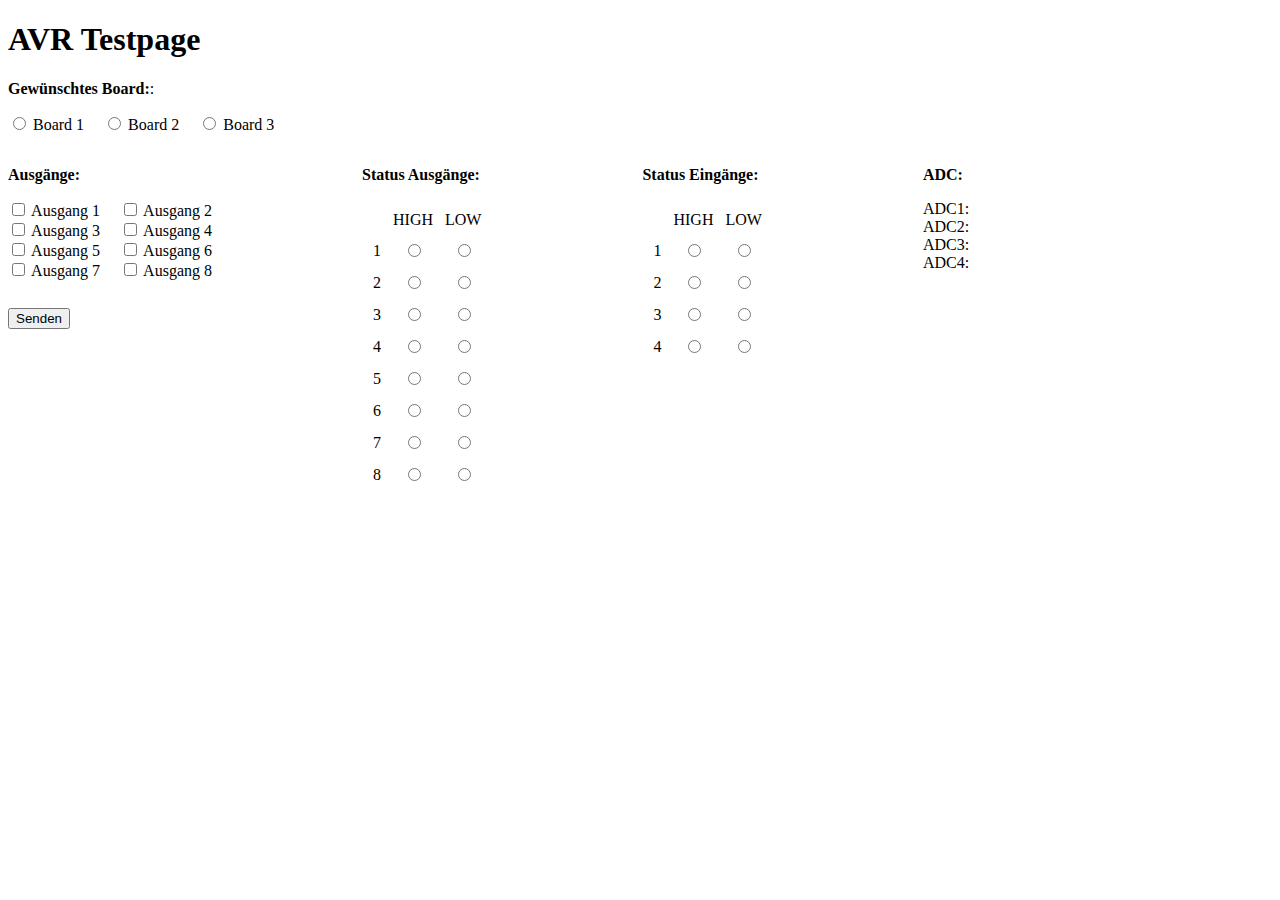
<file: Testpage/index.html>
<!DOCTYPE HTML>
<html>
	<head>
		<meta http-equiv="Content-Type" content="text/html; charset=utf-8" />
		<meta name="author" content="Timo Bayer">
		<title>Testpage Projekt SS15</title>
		<script src="jquery.min.js"></script>
		<script>
			var aktiv = window.setInterval("refresh()", 100);
			function getStat(board) {
				getOutStat(board);
				getInStat(board);
				getAnIn(board);
			}
			function changeBoard(board){
				if(board ==1){
					document.getElementById("board2").checked = false;
					document.getElementById("board3").checked = false;
				}
				if(board ==2){
					document.getElementById("board1").checked =  false;
					document.getElementById("board3").checked =  false;
				}
				if(board ==3){
					document.getElementById("board1").checked = false;
					document.getElementById("board2").checked =  false;
				}
				
				for(var i=1;i<=8;i++){
					document.getElementById("out"+i+"HIGH").checked = false;
					document.getElementById("out"+i+"LOW").checked = false;
				}
				for(var i=1;i<=4;i++){
					document.getElementById("in"+i+"HIGH").checked = false;
					document.getElementById("in"+i+"LOW").checked = false;
				}
				for(var i=1;i<=8;i++){
					document.getElementById("out"+i).checked = false;
				}
				for(var i=1;i<=4;i++){
					document.getElementById("ADCvalue"+i).innerHTML = "";
				}
				getStat(board);
			}

			function refresh() {
				var board;
				if (document.getElementById("board1").checked == true) {
					board = 1;
				} else if (document.getElementById("board2").checked == true) {
					board = 2;
				} else if (document.getElementById("board3").checked == true) {
					board = 3;
				} else {
					return false;
				}
				getStat(board);
			}

			function getOutStat(board) {
				$.ajax({
					type : "GET",
					dataType : "json",
					url : "/rest/getStatus?boardID=" + board,
					success : function(data) {
						var data1 = data.status;
						if (data1[0] == true) {
							document.getElementById("out1HIGH").checked = true;
							document.getElementById("out1LOW").checked = false;
						} else {
							document.getElementById("out1HIGH").checked = false;
							document.getElementById("out1LOW").checked = true;
						}
						if (data1[1] == true) {
							document.getElementById("out2HIGH").checked = true;
							document.getElementById("out2LOW").checked = false;
						} else {
							document.getElementById("out2HIGH").checked = false;
							document.getElementById("out2LOW").checked = true;
						}
						if (data1[2] == true) {
							document.getElementById("out3HIGH").checked = true;
							document.getElementById("out3LOW").checked = false;
						} else {
							document.getElementById("out3HIGH").checked = false;
							document.getElementById("out3LOW").checked = true;		
						}
						if (data1[3] == true) {
							document.getElementById("out4HIGH").checked = true;
							document.getElementById("out4LOW").checked = false;
						} else {
							document.getElementById("out4HIGH").checked = false;
							document.getElementById("out4LOW").checked = true;
						}
						if (data1[4] == true) {
							document.getElementById("out5HIGH").checked = true;
							document.getElementById("out5LOW").checked = false;
						} else {
							document.getElementById("out5HIGH").checked = false;
							document.getElementById("out5LOW").checked = true;
						}
						if (data1[5] == true) {
							document.getElementById("out6HIGH").checked = true;
							document.getElementById("out6LOW").checked = false;
						} else {
							document.getElementById("out6HIGH").checked = false;
							document.getElementById("out6LOW").checked = true;
						}
						if (data1[6] == true) {
							document.getElementById("out7HIGH").checked = true;
							document.getElementById("out7LOW").checked = false;
						} else {
							document.getElementById("out7HIGH").checked = false;
							document.getElementById("out7LOW").checked = true;
						}
						if (data1[7] == true) {
							document.getElementById("out8HIGH").checked = true;
							document.getElementById("out8LOW").checked = false;
						} else {
							document.getElementById("out8HIGH").checked = false;
							document.getElementById("out8LOW").checked = true;
						}
					},
				});
			}

			function getInStat(board) {
				$.ajax({
					type : "GET",
					dataType : "json",
					url : "/rest/getInPort?boardID=" + board,
					success : function(data) {
						var data1 = data.status;
						if (data1[0] == true) {
							document.getElementById("in1HIGH").checked = true;
							document.getElementById("in1LOW").checked = false;
						} else {
							document.getElementById("in1HIGH").checked = false;
							document.getElementById("in1LOW").checked = true;
						}
						if (data1[1] == true) {
							document.getElementById("in2HIGH").checked = true;
							document.getElementById("in2LOW").checked = false;
						} else {
							document.getElementById("in2HIGH").checked = false;
							document.getElementById("in2LOW").checked = true;
						}
						if (data1[2] == true) {
							document.getElementById("in3HIGH").checked = true;
							document.getElementById("in3LOW").checked = false;
						} else {
							document.getElementById("in3HIGH").checked = false;
							document.getElementById("in3LOW").checked = true;
						}
						if (data1[3] == true) {
							document.getElementById("in4HIGH").checked = true;
							document.getElementById("in4LOW").checked = false;
						} else {
							document.getElementById("in4HIGH").checked = false;
							document.getElementById("in4LOW").checked = true;
						}
					},
				});
			}

			function getAnIn(board) {
				$.ajax({
					type : "GET",
					dataType : "json",
					url : "/rest/getAnalogInPort?boardID=" + board,
					success : function(data) {
						var data1 = data.values;
						document.getElementById("ADCvalue1").innerHTML = data1[0];
						document.getElementById("ADCvalue2").innerHTML = data1[1];
						document.getElementById("ADCvalue3").innerHTML = data1[2];
						document.getElementById("ADCvalue4").innerHTML = data1[3];
					},
					error : function() {

					}
				});
			}

			function setPorts() {
				var board;
				if (document.getElementById("board1").checked == true) {
					board = 1;
				} else if (document.getElementById("board2").checked == true) {
					board = 2;
				} else if (document.getElementById("board3").checked == true) {
					board = 3;
				} else {
					alert("please select board");
					return;
				}
				var ports = "S";
				if (document.getElementById("out1").checked == true) {
					ports = ports + "1";
				} else {
					ports = ports + "0";
				}
				if (document.getElementById("out2").checked == true) {
					ports = ports + "1";
				} else {
					ports = ports + "0";
				}
				if (document.getElementById("out3").checked == true) {
					ports = ports + "1";
				} else {
					ports = ports + "0";
				}
				if (document.getElementById("out4").checked == true) {
					ports = ports + "1";
				} else {
					ports = ports + "0";
				}
				if (document.getElementById("out5").checked == true) {
					ports = ports + "1";
				} else {
					ports = ports + "0";
				}
				if (document.getElementById("out6").checked == true) {
					ports = ports + "1";
				} else {
					ports = ports + "0";
				}
				if (document.getElementById("out7").checked == true) {
					ports = ports + "1";
				} else {
					ports = ports + "0";
				}
				if (document.getElementById("out8").checked == true) {
					ports = ports + "1";
				} else {
					ports = ports + "0";
				}
				$.ajax({
					type : "GET",
					dataType : "json",
					url : "/rest/setPorts?boardID=" + board + "&values=" + ports,
					success : function(data) {
						var data1 = data.status;
						if (data1[0] == true) {
							document.getElementById("out1").checked = true;
						} else {
							document.getElementById("out1").checked = false;
						}
						if (data1[1] == true) {
							document.getElementById("out2").checked = true;
						} else {
							document.getElementById("out2").checked = false;
						}
						if (data1[2] == true) {
							document.getElementById("out3").checked = true;
						} else {
							document.getElementById("out3").checked = false;
						}
						if (data1[3] == true) {
							document.getElementById("out4").checked = true;
						} else {
							document.getElementById("out4").checked = false;
						}
						if (data1[4] == true) {
							document.getElementById("out5").checked = true;
						} else {
							document.getElementById("out5").checked = false;
						}
						if (data1[5] == true) {
							document.getElementById("out6").checked = true;
						} else {
							document.getElementById("out6").checked = false;
						}
						if (data1[6] == true) {
							document.getElementById("out7").checked = true;
						} else {
							document.getElementById("out7").checked = false;
						}
						if (data1[7] == true) {
							document.getElementById("out8").checked = true;
						} else {
							document.getElementById("out8").checked = false;
						}
					},
					error : function() {

					}
				});
			}

		</script>
	</head>
	<body>
		<h1>AVR Testpage</h1>
		<div style="display: none">
			<h1 style="color: red">Backend unavailable</h1>
		</div>
		<div>
			<p>
				<b>Gewünschtes Board:</b>:
			</p>
			<p>
				<input id="board1" type="radio" name="board1" value="board1" onclick="changeBoard(1)">
				Board 1
				<input id="board2" style="margin-left: 20px" type="radio" name="board2" value="board2" onclick="changeBoard(2)">
				Board 2
				<input id="board3" style="margin-left: 20px" type="radio" name="board3" value="board3" onclick="changeBoard(3)">
				Board 3
			</p>
		</div>
		<div style="float: left">
			<p>
				<b>Ausgänge:</b>
			</p>
			<p>
				<input id="out1" type="checkbox" name="out" value="out1">
				Ausgang 1
				<input style="margin-left: 20px" id="out2" type="checkbox" name="out" value="out2">
				Ausgang 2
				<br>
				<input type="checkbox" id="out3" name="out" value="out3">
				Ausgang 3

				<input style="margin-left: 20px" id="out4" type="checkbox" name="out" value="out4">
				Ausgang 4
				<br>
				<input type="checkbox" id="out5" name="out" value="out5">
				Ausgang 5

				<input style="margin-left: 20px" id="out6" type="checkbox" name="out" value="out6">
				Ausgang 6
				<br>
				<input type="checkbox" id="out7" name="out" value="out7">
				Ausgang 7

				<input style="margin-left: 20px" id="out8" type="checkbox" name="out" value="out8">
				Ausgang 8
				<br />
				<br />
				<button style="margin-top: 10px" onclick="setPorts()">
					Senden
				</button>
			</p>
		</div>
		<div style="float:left; margin-left: 150px">
			<p>
				<b>Status Ausgänge:</b>
			</p>
			<table border="0" cellspacing="10">
				<tr>
					<td></td>
					<td>HIGH</td>
					<td>LOW</td>
				</tr>
				<tr>
					<td>1</td>
					<td align="center">
					<input onclick="return false" id="out1HIGH" type="radio" name="out1HIGH" value="out1HIGH">
					</td>
					<td align="center">
					<input onclick="return false" id="out1LOW" type="radio" name="out1LOW" value="out1LOW">
					</td>
				</tr>
				<tr>
					<td>2</td>
					<td align="center">
					<input onclick="return false" id="out2HIGH" type="radio" name="out2HIGH" value="out2HIGH">
					</td>
					<td align="center">
					<input onclick="return false" id="out2LOW" type="radio" name="out2LOW" value="out2LOW">
					</td>
				</tr>
				<tr>
					<td>3</td>
					<td align="center">
					<input onclick="return false" id="out3HIGH" type="radio" name="out3HIGH" value="out3HIGH">
					</td>
					<td align="center">
					<input onclick="return false" id="out3LOW" type="radio" name="out3LOW" value="out3LOW">
					</td>
				</tr>
				<tr>
					<td>4</td>
					<td align="center">
					<input onclick="return false" id="out4HIGH" type="radio" name="out4HIGH" value="out4HIGH">
					</td>
					<td align="center">
					<input onclick="return false" id="out4LOW" type="radio" name="out4LOW" value="out4LOW">
					</td>
				</tr>
				<tr>
					<td>5</td>
					<td align="center">
					<input onclick="return false" id="out5HIGH" type="radio" name="out5HIGH" value="out5HIGH">
					</td>
					<td align="center">
					<input onclick="return false" id="out5LOW" type="radio" name="out5LOW" value="out5LOW">
					</td>
				</tr>
				<tr>
					<td>6</td>
					<td align="center">
					<input onclick="return false" id="out6HIGH" type="radio" name="out6HIGH" value="out6HIGH">
					</td>
					<td align="center">
					<input onclick="return false" id="out6LOW" type="radio" name="out6LOW" value="out6LOW">
					</td>
				</tr>
				<tr>
					<td>7</td>
					<td align="center">
					<input onclick="return false" id="out7HIGH" type="radio" name="out7HIGH" value="out7HIGH">
					</td>
					<td align="center">
					<input onclick="return false" id="out7LOW" type="radio" name="out7LOW" value="out7LOW">
					</td>
				</tr>
				<tr>
					<td>8</td>
					<td align="center">
					<input onclick="return false" id="out8HIGH" type="radio" name="out8HIGH" value="out8HIGH">
					</td>
					<td align="center">
					<input onclick="return false" id="out8LOW" type="radio" name="out8LOW" value="out8LOW">
					</td>
				</tr>
			</table>
		</div>
		<div style="float:left; margin-left: 150px">
			<p>
				<b>Status Eingänge:</b>
			</p>
			<table border="0" cellspacing="10">
				<tr>
					<td></td>
					<td>HIGH</td>
					<td>LOW</td>
				</tr>
				<tr>
					<td>1</td>
					<td align="center">
					<input onclick="return false" id="in1HIGH" type="radio" name="in1HIGH" value="in1HIGH">
					</td>
					<td align="center">
					<input onclick="return false" id="in1LOW" type="radio" name="in1LOW" value="in1LOW">
					</td>
				</tr>
				<tr>
					<td>2</td>
					<td align="center">
					<input onclick="return false" id="in2HIGH" type="radio" name="in2HIGH" value="in2HIGH">
					</td>
					<td align="center">
					<input onclick="return false" id="in2LOW" type="radio" name="in2LOW" value="in2LOW">
					</td>
				</tr>
				<tr>
					<td>3</td>
					<td align="center">
					<input onclick="return false" id="in3HIGH" type="radio" name="in3HIGH" value="in3HIGH">
					</td>
					<td align="center">
					<input onclick="return false" id="in3LOW" type="radio" name="in3LOW" value="in3LOW">
					</td>
				</tr>
				<tr>
					<td>4</td>
					<td align="center">
					<input onclick="return false" id="in4HIGH" type="radio" name="in4HIGH" value="in4HIGH">
					</td>
					<td align="center">
					<input onclick="return false" id="in4LOW" type="radio" name="in4LOW" value="in4LOW">
					</td>
				</tr>
			</table>
		</div>
		<div style="float:left; margin-left: 150px">
			<p>
				<b>ADC:</b>
			</p>
			<p>
				<label>ADC1:</label><label style="margin-left: 10px" id="ADCvalue1"></label>
				<br />
				<label>ADC2:</label><label style="margin-left: 10px" id="ADCvalue2"></label>
				<br />
				<label>ADC3:</label><label style="margin-left: 10px" id="ADCvalue3"></label>
				<br />
				<label>ADC4:</label><label style="margin-left: 10px" id="ADCvalue4"></label>
				<br />
			</p>
		</div>
	</body>
</html>
</file>
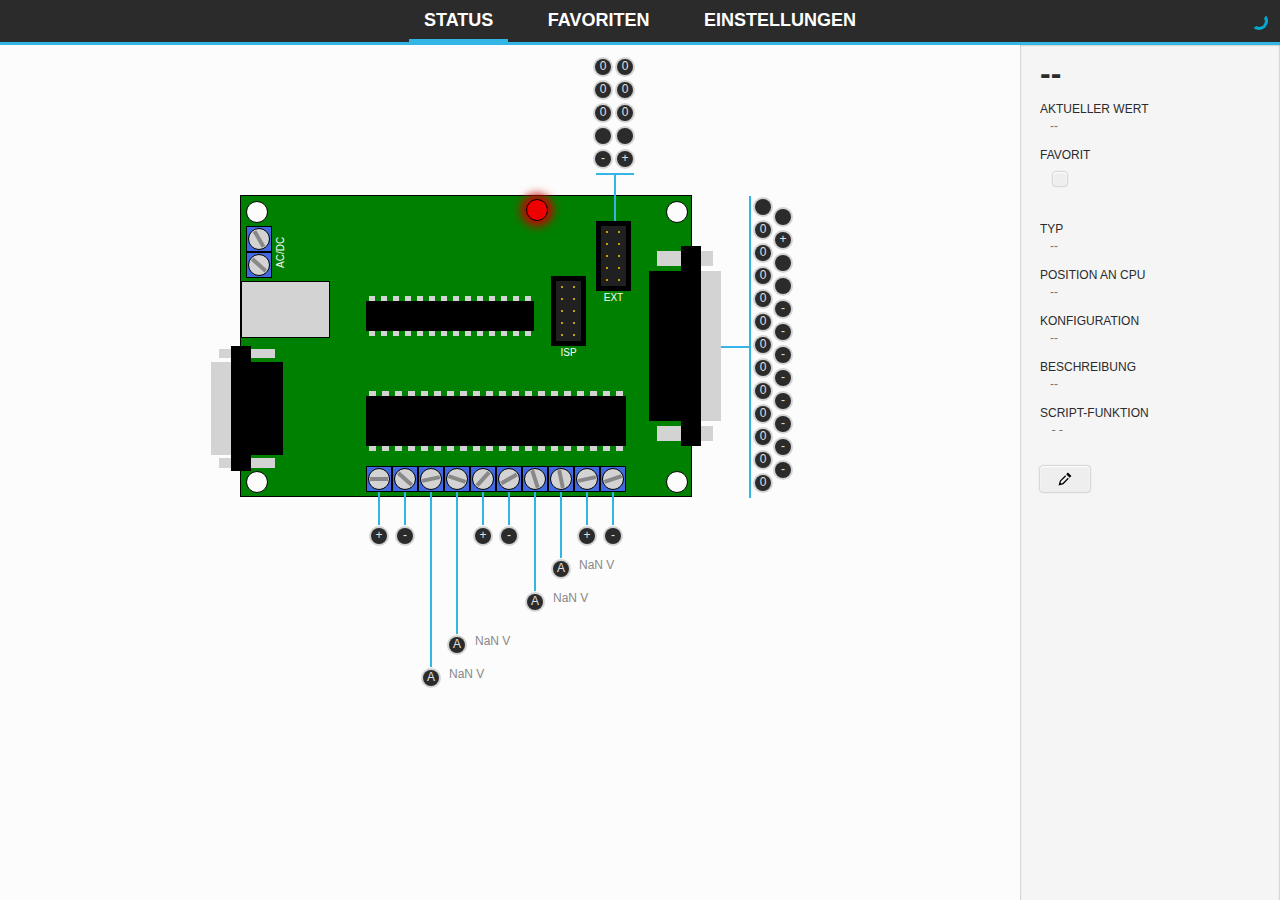
<file: Vorgängergruppe/Webseite/index.html>
<!DOCTYPE html>
<html>
<head>
<meta charset="UTF-8">
<title>AVR Webcontrol</title>
<link rel="stylesheet" href="styles.css" type="text/css">
<link rel="stylesheet" href="board.css" type="text/css">
<link rel="stylesheet" href="input.css" type="text/css">
<script src="favorite.js" type="text/javascript"> </script>
<script src="rest.js" type="text/javascript"> </script>
<script src="ui.js" type="text/javascript"> </script>
<script src="db.js" type="text/javascript"> </script>
</head>
<body onload="initRest();initFavorites();initUi();setMain('status');">
	
	<!--The main div. Only the header and one of the other children should be visible a time-->
	<div class="background" id="main">
		
		<!--The header including the navigation-->
		<div class="header_bgcolor" id="header">
		  	<a id="status_bt" class="buttonlink" href="javascript:setMain('status')">STATUS</a>
			<a id="favorite_bt" class="buttonlink" href="javascript:setMain('favorite')">FAVORITEN</a>
			<a id="settings_bt" class="buttonlink" href="javascript:setMain('settings')">EINSTELLUNGEN</a>
			<div class="loading_loop"> </div>
		</div>
		<!--End #header-->
		
		<!--The div containing the status tab-->
		<div class="mainDiv" id="status">

			<!--The board drawing-->
			<div id="board">
				<form action="index.html" method="post" id="form">
					<div class="green" id="mainboard">
						<!-- Platinenloch links oben mit Farbe: background-->
						<div class="circle lo background"> </div>
						<!-- Platinenloch links unten mit Farbe: background-->
						<div class="circle lu background"> </div>
						<!-- Platinenloch rechts oben mit Farbe: background-->
						<div class="circle ro background"> </div>
						<!-- Platinenloch rechts unten mit Farbe: background-->
						<div class="circle ru background"> </div>
						<!-- BoardElement: CPU Farbe: black-->
						<div class="boardE CPU black">
							<script>write(20, '<div class="feet"></div>');</script>
						</div>
						<div class="boardE CPU black"> </div>
						<!-- BoardElement: Netzwerkanschluss Farbe: silver-->
						<div class="boardE Net silver"> </div>
						<!-- BoardElement: Kontroller Farbe: black-->
						<div class="boardE Control black">
							<script>write(14, '<div class="feet short"></div>');</script>
						</div>
						<div class="boardE Control black"> </div>
						<!-- BoardElement: ISP Farbe: grew-->
						<div class="boardE ISP grew">
                            <div class="labeling">ISP</div>
				            <script>write(10, '<div class="pin gold"></div>');</script>
						</div>
						<!-- BoardElement: EXT Farbe: grew -->
						<div class="boardE EXT grew">
                            <div class="labeling">EXT</div>
							<script>write(10, '<div class="pin gold"></div>');</script>
							<div class="pinCheck_div ext">
								<div class="pinCheck_div">
									<script>
										writePinCheck(['D2', 'D4', 'D6']);
										writePinCheckNone(1);
										writePinCheckMinus(1);
									</script>
								</div>
								<div class="pinCheck_div a">
									<script>
										writePinCheck(['D3', 'D5', 'D7']);
										writePinCheckNone(1);
										writePinCheckPlus(1);
									</script>
								</div>
							</div>
							<div id="cb_ext_pins_bar"><div id="cb_ext_pins_bar_h"></div></div>
						</div>
						<!-- BoardElement: Serieller Anschluss 1 Farbe: black-->
						<div class="boardE se" id="boardSA1"> 
							<div class="boardE se mon up silver"> </div>
							<div class="boardE se mon do silver"> </div>
							<div class="boardE se bar black"> </div>
							<div class="boardE se back black"> </div>
							<div class="boardE se metal silver"> </div>
							<div class="pinCheck_div sa">
								<div class="pinCheck_div">
									<script>
										writePinCheckNone(1);
										writePinCheck(['C0', 'C1', 'C2', 'C3', 'C4', 'C5', 'C6', 'C7', 'A0', 'A1', 'A2', 'A3']);
									</script>			
								</div>
								<div class="pinCheck_div b">
									<script>
										writePinCheckNone(1);
										writePinCheckPlus(1);
										writePinCheckNone(2);
										writePinCheckMinus(8);
									</script>
								</div>
							</div>
							<div id="cb_se_pins_bar"><div id="cb_se_pins_bar_v"></div></div>
						</div>
						<div class="boardE se" id="boardSA2"> 
							<div class="boardE se mon up silver"> </div>
							<div class="boardE se mon do silver"> </div>
							<div class="boardE se bar black"> </div>
							<div class="boardE se back black"> </div>
							<div class="boardE se metal silver"> </div>
						</div>
						<div class="boardE Ana">
							<script>
								writePlusMinusBox(1);
								writeAnalogBox(['A7']);
								writeAnalogBox(['A6']);
								writePlusMinusBox(1);
								writeAnalogBox(['A5']);
								writeAnalogBox(['A4']);
								writePlusMinusBox(1);
							</script>
						</div>
						<div class="boardE AC">
                            <div class="labeling ac">AC/DC</div>
							<script>write(2, '<div class="a_box blue"><div class="circle screw silver"><div class="screw head"></div></div></div>');</script>
						</div>
						<div class="circle boardE LED red"> </div>
					</div>
				</form>
			</div>
			<!--End of the board drawing-->
			
			<!--The sidebar-->
			<div class="sidebar">
				<h1 id="detail_title">--</h1>
				<p>AKTUELLER WERT</p>
				<div id="detail_val"><p class="detail">--</p></div>
				<p>FAVORIT</p>
				<p class="checkbox">
					<input type="checkbox" id="detail_fav" onclick="toggleFavorite(sidebarId)" value="None" />
					<label for="detail_fav"> </label>
				</p>
				<p>&nbsp;</p>	
				<p>TYP</p>
				<p class="detail" id="detail_type">--</p>
				<p>POSITION AN CPU</p>
				<p class="detail" id="detail_pin">--</p>
				<p>KONFIGURATION</p>
				<p class="select detail" id="detail_conf">--</p>
				<p>BESCHREIBUNG</p>
				<p class="select detail" id="detail_desc">--</p>
				<p>SCRIPT-FUNKTION</p>
				<p class="select detail code" id="detail_func">--</p>	
				<p>&nbsp;</p>	
				<input type="image" src="ic_edit.svg" height="16px" alt="Anpassen" title="Pin anpassen" onclick="startConfigurePin(sidebarId)"/>
			</div>
			<!--End of the sidebar-->

			<!--clear floating-->
			<div style="clear:both"> </div>

		</div>
		<!--End #status-->
		
		<!--The div containing the favorite tab-->
		<div class="mainDiv" id="favorite">
			<table cellspacing="0">
				<thead>
					<th>Pin</th>
					<th>Beschreibung</th>
					<th>Position an CPU</th>
					<th>Konfiguration</th>
					<th>Typ</th>
					<th>Wert</th>
					<th>Wert (angepasst)</th>
					<th> </th>
				</thead>
				<tbody id="favoritesTbody">
				</tbody>
			</table>

		</div>
		<!--End #favorite-->
		
		<!--The div containing the settings tab-->
		<div class="mainDiv" id="settings">
			<table cellspacing="0">
				<tbody >
					<tr>
						<td class="title">Polling Frequenz</td>
						<td>
							<p id="setting_freq">--</p>
							<input type="button" value="Ändern" onclick="startConfigureFreq();"/>
						</td>
					</tr>
                    <tr>
						<td class="title">Reload Funktion</td>
						<td>
                            <p>Eine Skriptfunktion die nach jedem neuladen der Messwerte aufgerufen wird.</p>
							<input type="button" value="Sktiprfunktion anpassen" onclick="startConfigureReloadFunc();"/>
						</td>
					</tr>
					<tr>
						<td class="title">Server-Version</td>
						<td>
							<p id="setting_version">--</p>
						</td>
					</tr>
                    <tr>
						<td class="title">Einstellungen Exportieren / Importieren</td>
						<td>
							<input type="button" value="Exportieren" onclick="showExportOverlay();"/>
                            <input type="button" value="Importieren" onclick="showImportOverlay();"/>
						</td>
					</tr>
                    <tr>
						<td class="title">Über</td>
						<td>
							<input type="button" value="Credits zeigen" onclick="showOverlay('showCredits')"/>
						</td>
					</tr>
				</tbody>
			</table>
		</div>
		<!--End #settings-->
	</div>
	<!--End #main-->
	
	<!--Overlay to change Polling frequency-->
	<div class="overlay" id="configureFreq">
		<div class="overlayMain">
			<h1>Polling Frequenz &auml;ndern</h1>
			<input type="text" id="changeFreqInput" maxlength="5" />
			<p class="inline">ms</p>
			<div class="bottom">
				<input class="cancel" type="button" value="Abbrechen" onclick="hideOverlay();"/>
				<input class="ok" type="button" value="OK" onclick="endConfigureFreq();"/>
			</div>
		</div>
	</div>
	<!--End #changeFreq-->
	
	<!--Overlay to display Credits-->
	<div class="overlay" id="showCredits">
		<div class="overlayMain">
			<h1>Credits</h1>
			<p>&copy;2014 Ann-Sophie Dietrich, Marcel Schlipf, Jan-Hendrik Preuß & Christian Würthner</p>
			<p>&nbsp;</p>
			<p>Ein Projekt im Rahmen einer Semesterarbeit im Studiengang &bdquo;Allgemeine 
				Informatik&ldquo; der <a href="http://hs-furtwangen.de/">Hochschule Furtwangen Univesity</a>.</p>
			<p>&nbsp;</p>
			<p>Diese Software ist unter der 
				<a href="https://www.gnu.org/copyleft/gpl.html">GNU Public License Version 3</a> lizensiert.</p>
			<p>&nbsp;</p>
			<p>Weitere Informationen und Sources sind auf <a href="https://github.com/doofmars/Embedded-Webserver">GitHub</a> zu finden.</p>
			<div class="bottom">
				<input class="ok" type="button" value="Schließen" onclick="hideOverlay();"/>
			</div>
		</div>
	</div>
	<!--End #showCredits-->
	
	<!--Overlay to configure Pins-->
	<div class="overlay" id="configurePin">
		<div class="overlayMain">
			<h1 id="conf_title">Pin anpassen</h1>
			<table cellspacing="0">
				<tr>
					<td>Typ</td>
					<td id="conf_type"></td>
				</tr>
				<tr>
					<td>Position an CPU</td>
					<td id="conf_pin"></td>
				</tr>
				<tr>
					<td>Favorit</td>
					<td>
						<div class="checkbox">
							<input type="checkbox" id="conf_fav" value="None" />
							<label for="conf_fav"> </label>
						</div>
					</td>
				</tr>
				<tr>
					<td>Konfiguration</td>
					<td>
						<div class="select">
							<select id="conf_conf"> </select>
							<label for="conf_conf"> </label>
						</div>
					</td>
				</tr>
				<tr>
					<td>Beschreibung</td>
					<td>
						<input type="text" id="conf_desc"style="wdth:100%"/>
					</td>
				</tr>
				<tr>
					<td>Funktion</td>
					<td>
						<p class="code">function(x) {</p>
						<textarea class="edit_code" spellcheck="false" id="conf_func">return x;</textarea>
						<p class="code">}</p>
					</td>
				</tr>
			</table>
		    <p id="conf_func_error" class="error">Die Funktion enthält einen Syntaxfehler</p>

			<div class="bottom">
				<input class="cancel" type="button" value="Abbrechen" onclick="hideOverlay();"/>
                <input class="cancel2" type="button" value="Zurücksetzen" onclick="endConfigurePin(true);"/>		
                <input class="ok" type="button" value="Übernehmen" onclick="endConfigurePin();"/>
			</div>
		</div>
	</div>
	<!--End #configurePin-->
	
    <!--Overlay to edit the reload function -->
	<div class="overlay" id="configureReloadFunc">
		<div class="overlayMain">
			<h1>Reload Funktion anpassen</h1>
            <p class="code">function(x) {</p>
            <textarea class="edit_code" spellcheck="false" id="conf_reload_func"></textarea>
            <p class="code">}</p>
            <p id="conf_reload_func_error" class="error">Die Funktion enthält einen Syntaxfehler</p>

			<div class="bottom">
				    <input class="cancel" type="button" value="Abbrechen" onclick="hideOverlay();"/>
                    <input class="ok" type="button" value="Übernehmen" onclick="endConfigureReloadFunc();"/>
			</div>
		</div>
	</div>
	<!--End #configureReloadFunc-->
    
	<!--Overlay to an error message-->
	<div class="overlay" id="showError">
		<div class="overlayMain">
			<h1>Fehler</h1>
			<p id="errorText"> </p>
			<div class="bottom">
				<input class="cancel" type="button" value="Seite neuladen" onclick="window.location.reload()"/>
				<input class="ok" type="button" value="Schließen" onclick="hideOverlay();"/>
			</div>
		</div>
	</div>
	<!--End #showError-->
	
    <!--Overlay to export settings -->
	<div class="overlay" id="exportSettings">
		<div class="overlayMain">
			<h1>Einstellungen Exportieren</h1>
            <p>Kopieren Sie den folgenden Text und speichern Sie ihn ab:</p>
            <textarea class="edit_code" readonly spellcheck="false" id="exportSettingsText"></textarea>
            <div class="bottom">
                <input class="ok" type="button" value="OK" onclick="hideOverlay();"/>
			</div>
		</div>
	</div>
	<!--End #exportSettings-->
    
    <!--Overlay to import settings -->
	<div class="overlay" id="importSettings">
		<div class="overlayMain">
			<h1>Einstellungen Importieren</h1>
            <p>Fügen Sie hier den zuvor exportierten Text ein:</p>
            <textarea class="edit_code" spellcheck="false" id="importSettingsText"></textarea>
            <div class="bottom">
                <input class="ok" type="button" value="Importieren" onclick="importSettings();"/>
            	<input class="cancel" type="button" value="Abbrechen" onclick="hideOverlay();"/>
			</div>
		</div>
	</div>
	<!--End #importSettings-->
    
</body>
</html>
</file>
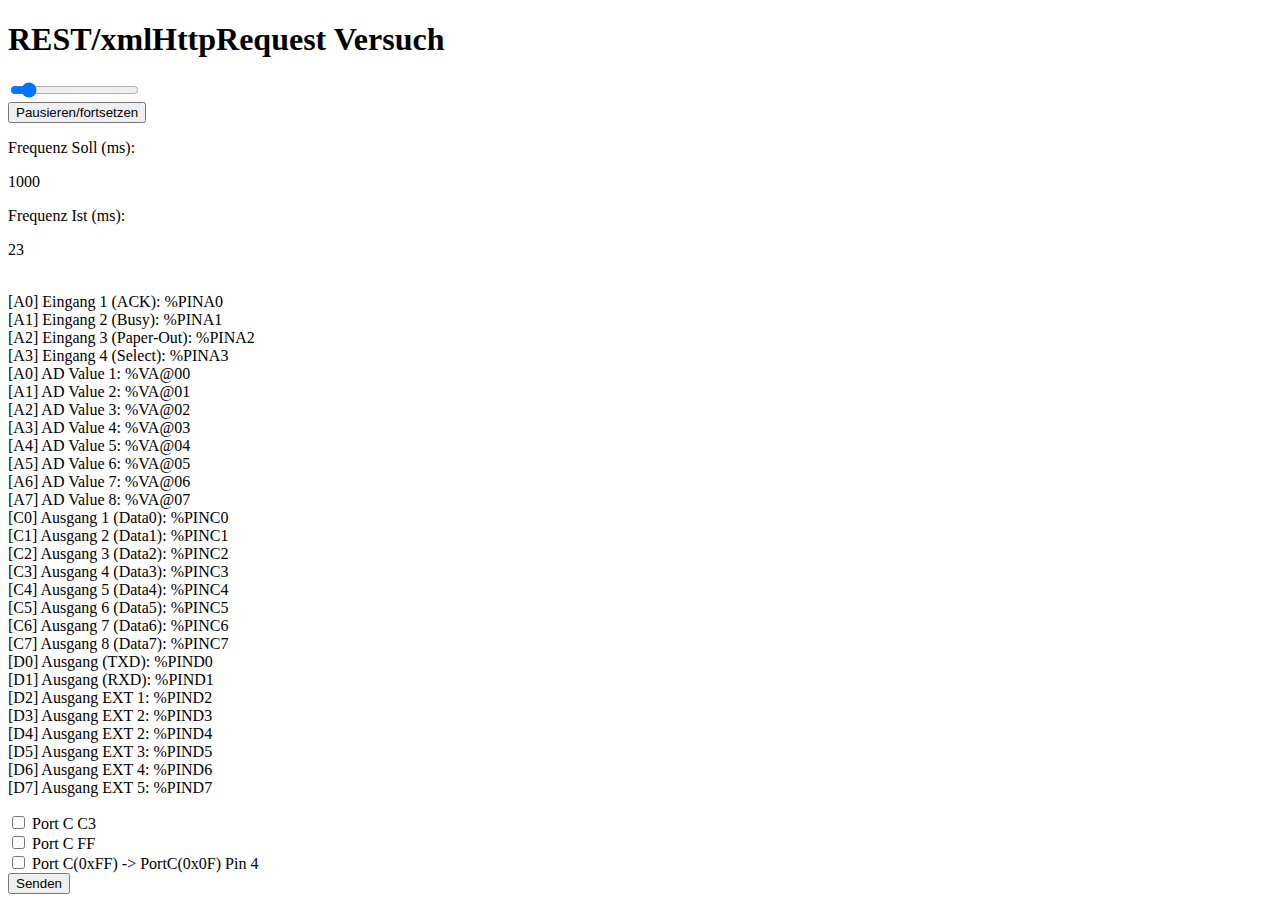
<file: Vorgängergruppe/Webseite_minimal/index.html>
<!DOCTYPE html>
<html>
<head>
<meta charset="UTF-8">
<title>AVR Webcontrol</title>
<script src="rest.js" type="text/javascript"></script>
<script src="ui.js" type="text/javascript"></script>
</head>
<body onload="initRest();">
	
	<!--The main div. Only the header and one of the other children should be visible a time-->
	<div class="background" id="main">
				
		<!--The div containing the rest interface tests tab-->
		<div class="mainDiv" id="test">
			<h1>REST/xmlHttpRequest Versuch</h1>
			<input value="1000" id='freq_in' type="range"  min="0" max="10000" onchange="pollingFreq=getEl('freq_soll').innerHTML=getEl('freq_in').value"/><br>
			<input type="button" value="Pausieren/fortsetzen" onclick="togglePause()"/>
			<p>Frequenz Soll (ms):</p>
			<p id="freq_soll">1000</p>
			<p>Frequenz Ist (ms):</p>
			<p id="freq_ist"> </p>
			<p id='rest'> </p>
			
			<div>
			<div>
			<form method="post" action="index.html">
				<input name="SET" type="checkbox" value="PORTCC3">
				Port C C3<br>
				<input name="SET" type="checkbox" value="PORTCFF">
				Port C FF<br>
				<input name="SET" type="checkbox" value="OUTC0F">
				Port C(0xFF) -> PortC(0x0F) Pin 4<br>
				<input name="SUB" value="Senden" type="submit">
				</form>
			</div>
		</div>
		<!--End #test-->
	</div>
	<!--End #main-->
	
</body>
</html>
</file>
<file: Vorgängergruppe/Webseite/styles.css>
@CHARSET "UTF-8";
/* 
 * Allgemeine CSS-Eigenschaften
 */

*{
    padding:0;
    margin:0;
    font-family:Arial,sans-serif;
    -webkit-user-select: none;
    -moz-user-select: none;
    user-select: none;
    cursor:default;
    color:#2B2B2B;
}

a, input{
    cursor:pointer;
}

body::-webkit-scrollbar{ 
    display: none; 
}

/*Farben*/
.background{
    background:#fcfcfc;
}

.black{
    background:#000000;
}

.grew {
    background:#202020;
}

.green{
    background:#008000;
}

.silver{
    background:#D3D3D3;
}

.blue{
    background:#4169E1;
}

.red{
    background:#e00;
}

.gold{
    background:#FFCC00;
}

.header_bgcolor {
    background:#2B2B2B;
}

/*Header*/
#header{
    border-bottom:solid 3px #33b5e5;
    height:42px;/*Changing this will also require to update the .buttonlink height and. sidebar top*/
    text-align:center;
}

.buttonlink{
    display: inline-block;
    border-bottom:solid 3px;
    bottom:0;
    margin: 0 10px 0 10px;
    color:#FFFFFF;
    font-weight: bold;
    font-size:18px;
    text-decoration: none;
    outline:none;
    padding: 10px 15px 0 15px;
    height: 29px;/*header height - padding-top - header-border-bottom -> 42-10-3=29 */
}

/*Main-DIV*/
#main{
    position:fixed;
    width:100%;
    height:100%;
    min-width: 900px;
}

.mainDiv{
    display:none;
    height:calc(100% - 47px);
    width:100%;
    position: relative;
    overflow: auto;
}

/*Status-Page*/
#status::-webkit-scrollbar { 
        display: none; 
}

#status {
    padding-right:200px;
    width:calc(100% - 200px);
}

/*Sidebar*/
.sidebar{
    overflow:scroll;
    text-align:left;
    padding: 0 40px 40px 20px;
    width:200px;
    background:#f5f5f5;
    box-shadow: inset 0 0 2px #888;
    position:fixed;
    top:45px;/*Depending on .header height (.buttonlink height + .buttonlink border-bottom*/
    right:0;
    bottom:-20px;
    height: auto;
    word-wrap: break-word;
}

/*Settings-Page*/
#settings tr .title {
    text-align:right;
    color:#2B2B2B;
    font-weight:bold;
    width:50%;
}

#settings tr p {
    margin:0;
    padding:0;
}

#settings tr .button {
    margin-top:3px;
}

/*Favorite-Page*/
#favorite tr:hover{
    background:rgba(51,182,229,0.15);
}

.centered {
    margin-left:auto;
    margin-right:auto;
}

h1 {
    color:#2B2B2B;
    margin: 10px 0 10px 0;
    text-shadow: 0 1px 0px #fff;
}

input {
    font-size: 12px;
}
p{
    margin-top:10px;
    font-size:12px;
}

p.detail{
    color:#777;
    margin-left:10px;
    margin-top:3px;
    margin-bottom:15px;
}

table{
    color:#666;
    font-size:12px;
    text-shadow: 0 1px 0px #fff;
    width:100%;
}

table th {
    padding:21px 25px 22px 25px;
    border-bottom:1px solid #d0d0d0;
    background: #eee;
    box-shadow: 4px 0 3px #888;
}

table tr td {
    padding:18px;
    border-bottom:1px solid #e0e0e0;
    border-left: 1px solid #e0e0e0;
}

table tr td input[type="button"],table tr td input[type="image"]{
    margin-right:10px;
}

table tr td input[type="button"]:last-child,table tr td input[type="image"]:last-child{
    margin-right:0;
}

table tr:nth-child(2n){
    background: rgba(150,150,150,0.05)
}

table td:first-child {
    border-left:0;
}

table input:nth-child(n+2){
    margin-top:5px;
}

.row_title {
    color:#2b2b2b;
    font-weight:bold;
    text-align:center;
}

.row_trailer {
    width:1%;
    white-space: pre;
}

.overlay{
    text-shadow: 0 1px 0px #fff;
    position:absolute;
    display:none;
    top:0;
    left:0;
    width:100%;
    height:100%;
    background:rgba(0,0,0,0.7);
    z-index: 1000000000;
}

.overlayMain{
    margin: auto;
    position:relative;
    top: 50px;
    left: 0;
    bottom: 10px;
    right: 0;
    background:#e0e0e0;
    border-radius: 3px;
    width:500px;
    overflow:auto;
    padding:20px;
    box-shadow:0 0 10px #000;
    overflow-y:srcoll;
    text-align: center;
    padding-bottom:63px;
}

.overlayMain h1 {
    text-align:center;
}

.overlay .bottom{
    border-top:1px solid #888;
    position:absolute;
    bottom:0;
    left:0;
    right:0;
    padding:10px;
}

.overlay h1:first-child{
    margin-top:0;
}

configurePin {
    text-align:left;
}

.bottom .ok {
    float:right;
    clear:none;
}

.bottom .cancel {
    float:left;
    clear:none;
}

.bottom .cancel2 {
    float:left;
    margin-left:10px;
}

.overlay .overlayContent {
    display:none;
}

.inline{
    display:inline-block;
}

#changeFreqInput, #changeIpInput {
    text-align:right;
}

#showError .overlayMain {
    background: #a90329;
    background: -moz-linear-gradient(top, #a90329 0%, #8f0222 44%, #6d0019 100%);
    background: -webkit-gradient(linear, left top, left bottom, color-stop(0%,#a90329), color-stop(44%,#8f0222), color-stop(100%,#6d0019));
    text-shadow: 0 1px 0px #a00;
}

#showError p {
    color:#e0e0e0;
}

#showError h1 {
    text-shadow: 0 1px 0px #a00;
    color:#eee;	
}

#configurePin .overlayMain {
    padding-left: 0;
    padding-right: 0;
    text-align: left;
    padding-bottom: 45px;
}

#configurePin table tr td {
    border-left: 0;
    padding-left:30px;
    padding-right:30px;
}

.analogValue{
    color:#888;
}

.code {
    text-align: left;
    margin-top:0;
    font-family:Monaco, "Lucida Console", monospace;	
}

.edit_code {
    font-family:Monaco, "Lucida Console", monospace;	
    text-align: left;
    max-width: calc(100% - 15px);
    height:100px;
    margin:0;
    padding-left: 15px;
}

.error {
    color:#a90329;
    padding:10px;
    text-align:center;
    margin:0;
}

#configureReloadFunc .overlayMain{
    padding-left:30px;
    padding-right:30px;
}


/*
 * CSS-Animation
 * 
 * Loading Loop
 */

.loading_loop {
    background-color: rgba(0,0,0,0);
    border: 3px solid rgba(0,183,229,0.9);
    border-top: 5px solid rgba(0,0,0,0);
    border-left: 5px solid rgba(0,0,0,0);
    border-radius: 100px;
    width: 10px;
    height: 10px;
    animation: spin .9s infinite linear;
    -moz-animation: spin .9s infinite linear;
    -webkit-animation: spin .9s infinite linear;
    float:right;
    top:12px;
    right: 12px;
    display:block;
    position:absolute;
}

@-moz-keyframes spin {
    0% {-moz-transform: rotate(0deg);}
    100% {-moz-transform: rotate(360deg);
    };
}
@-webkit-keyframes spin {
    0% {-webkit-transform: rotate(0deg);}
    100% {-webkit-transform: rotate(360deg);
    };
}
@keyframes spin {
    0% {transform: rotate(0deg);}
    100% {transform: rotate(360deg);
    };
}
</file>
<file: Vorgängergruppe/Webseite/board.css>
/* 
CSS code for the board
*/
#board{
	margin:auto;
	width:600px;
}
#mainboard{
	position:relative;
	top:150px;
	width:450px; 
	height:300px;  
	border: 1px solid #000000;
}

/*
 * BoardElemente
 */

/*Serieller Anschluss rechts*/
#boardSA1{
	top:50px;
	left:440px; 
	height:200px; 
}
/*Serieller Anschluss rechts*/
#boardSA2{
	top:150px;
	left:-70px;
	height:125px;
	transform:rotate(180deg);
	-webkit-transform:rotate(180deg);
}
/*Klasse für jedes BoardElement. Attribute werden weitervererbt*/
.boardE{
	position:absolute;
}
/*Stromanschluss*/
.boardE.AC{
	top:30px;
	left:5px;
	width:25px;
}
/*CPU*/
.boardE.CPU{
	top:200px;
	left:125px;
	width:260px; 
	height:50px;
}
/*Controller oberhalb der CPU*/
.boardE.Control{
	top:105px;
	left:125px;
	width:168px; 
	height:30px;
}
/*Netzwerkcontroller*/
.boardE.Net{
	top:85px;
	left:0px;
	width:87px; 
	height:55px;
	border: 1px solid #000000;
}
/*Analoger Anschluss Bereich*/
.boardE.Ana{
	top:270px;
	left:125px;
	width:260px;
	position:relative;
}
/*EXT-Anschluss*/
.boardE.EXT{
	top:25px;
	left:355px;
	width:25px; 
	height:60px;
	border: 5px solid black;
}
/*ISP-Anschluss*/
.boardE.ISP{
	top:80px;
	left:310px;
	width:25px; 
	height:60px;
	border: 5px solid black;
}
/*LED*/
.boardE.LED{
	box-shadow: 0 0 10px 5px #c00;
	-webkit-box-shadow: 0 0 10px 5px #c00;
	-moz-box-shadow: 0 0 10px 5px #c00;
	background:#e00;
	top:3px;
	left:285px;
}


/*
 * Kleinteile für die Seriellen Anschlüsse
 */
/*Breite der Seriellen Anschlüsse*/
.se {
	width:80px;
}
/*Blaken in der mitte der Seriellen Anschlüsse*/
.se.bar{
	width:25%;
	height:100%;
}
/*Montageschrauben der Seriellen Anschlüsse*/
.se.mon{
	left:-30%;
	width:70%;
	height:7.5%;
}
/*Montageschraube oben*/
.se.mon.up{
	top:2.5%;
}
/*Montageschraube unten*/
.se.mon.do{
	top:90%;
}
/*Metallrahmen*/
.se.metal{
	top:12.5%;
	left:25%;
	width:25%;
	height:75%;
}
/*Hinterteil*/
.se.back{
	top:12.5%;
	left:-40%;
	width:60%;
	height:75%;
}

/*
 * Kleinteile für die CPU und den Controller
 * Füße
 */
.feet {
	float:left;
	top: -7px;
	width: 7px;
	height:60px;
	margin:-5px 3px;
	background:#D3D3D3;
}
.feet.short{
	height:40px;
	width: 6px;
}


/*
 * Kleinteile Analoger Anschluss
 * AC und Analog
 */
/*Box der Analogen Anschlüsse*/
.a_box {
	width:24px;
	height:24px;
	border: 1px solid #000000;
	float: left;
}
/*Schrauben der Analogen Anschlüsse und Netzanchluss*/
.screw {
    margin:1px;
}
/*Schraubenkopf mit Schraubenschlitz*/
.screw.head {
    height: 4px;
    margin-top: 8px;
    transform:rotate(150deg);
    -webkit-transform:rotate(150deg);
	background:#888;
}
/*Textbox für die Analogen Anschlüsse rechts neben den klickbaren Pins*/ 
.tBox{
	position:relative;
	width:100px;
}

/*
 * Pins innerhalb von ISP und EXT
 */
.pin{
	float:left;
    width: 2px;
    height: 2px;
    border-radius: 100px;
    margin: 5px;
}
/*
 * Löcher in der Platine und Kreisdefeinitionen
 */
.circle{
	position: absolute;
    width: 20px;
    height: 20px;
    border-radius: 100px;
    border: 1px solid #000000;
}
/*Loch links oben*/
.circle.lo{
	top: 5px;
    left: 5px;
}
/*Loch rechts oben*/
.circle.ro{
	top: 5px;
    left: 425px;
}
/*Loch links unten*/
.circle.lu{
	top: 275px;
    left: 5px;
}
/*Loch rechts unten*/
.circle.ru{
	top: 275px;
    left: 425px;
}

/*
 * Dvis für die anklickbaren Pins für CB_SE und EXT
 */
/*1tes inneres Div*/
.pinCheck_div{
	position:absolute;
	width:30px;
}
/*2tes innere Div für EXT neben dem ersten*/
.pinCheck_div.a{
	left:22px;
}
/*2tes innere Div für Seriellen Anschluss neben dem ersten*/
.pinCheck_div.b{
	left:20px;
	top:10px;
}
/*Positionsangabe der äußeren Divs für EXT*/
.pinCheck_div.ext{
	position:relative;
	top:-170px;
	left:-10px;
}
/*Positionsangabe der äußeren Divs für Seriellen Anschluss*/
.pinCheck_div.sa{
	position:relative;
	top:-50px;
	left:70px;
}

/* 
 * T-Balken des Seriellen Anschlusses
 * Verbindung zwischen Anschluss und klickbaren Pins
 */
#cb_se_pins_bar{
	position:relative;
	left:40px;
	top:-50px;
	width:28px;
	height:2px;
	padding:150px 0px 150px 0px;
	border-right:2px solid #33b5e5;
}
#cb_se_pins_bar_v{
	background:#33b5e5;
	width:100%;
	height:100%;
}
/* 
 * T-Balken für EXT-Anschluss
 * Verbindung zwischen Anschluss und klickbaren Pins
 */
#cb_ext_pins_bar{
	position:relative;
	top:-53px;
	left:-5px;
	height:46px;
	width:2px;
	padding:0px 18px 0px 18px;
	border-top:2px solid #33b5e5;
}
#cb_ext_pins_bar_h{
	background:#33b5e5;
	width:100%;
	height:100%;
}

/*Balken zwischen Analogem Anschluss und dem PinCheck*/
.a_box_bar{
	position:relative;
	left:11px;
	top:25px;
	height:33px;
	width:2px;
	background: #33b5e5;
	margin-bottom:25px;
}
/* unterschiedliche Längen der Balken */
.a_box_bar.A4{
	height:66px;
}
.a_box_bar.A5{
	height:99px;
}
.a_box_bar.A6{
	height:142px;
}
.a_box_bar.A7{
	height:175px;
}

/*
 * Klickbaren und nicht Klickbaren (Unclickable) Pins
 * PinCheck (Digitaler Pin)
 * PinCheckMinus (Minuspol)
 * PinCheckPlus (Pluspol)
 * PinCheckAnalog (Analoger Pin)
 * PinCheckNone (nichts)
 */

.pinCheck input[type=checkbox] {
	visibility: hidden;
}
.pinCheck {
	position:relative;
	width: 20px;
	height: 20px;
	background: #D3D3D3;
	margin: 1px 8px 2px 2px;
	border-radius: 100px;
	position: relative;
	float:left;
	cursor:default;
}
.pinCheck label {
	position:absolute;
	width: 16px;
	height: 16px;
	border-radius: 100px;
	left: 2px;
	top: 2px;
	background:#2B2B2B;
	font-size:12px;
	color:#fff;
	text-align:center;
}
.pinCheck label:before{
	color:#e0e0e0;
	content: '0';
	position: absolute;
	width: 16px;
	height: 16px;
	border-radius: 100px;
	top: 0px;
	left: 0px;
}
.pinCheck label:after {
	filter: alpha(opacity=0);
	opacity: 0;
	content: 'I';
	position: absolute;
	width: 14px;
	height: 14px;
	background: #33b5e5;
	border-radius: 50px;
	top: 1px;
	left: 1px;
}
.pinCheck input[type=checkbox]:checked + label:after {
	filter: alpha(opacity=100);
	opacity: 1;
}
.pinCheckOutput {
	box-shadow: 0 0 6px 3px #00CC00;
	cursor:pointer;
}
.pinCheckOutput * {
	cursor:pointer;
}
.pinCheckSelectable:hover, pinCheckAnalog:hover {
	box-shadow: 0 0 6px 3px #33B5E5;
    z-index:1000000;
    position:relative;
}
.pinCheckMinus label:before {
	content: '-';
}
.pinCheckPlus label:before {
	content: '+';
}
.pinCheckAnalog label:before {
	content: 'A';
}
.pinCheckAnalog label:before {
	content: 'A';
}
.pinCheckNone label:before {
	content: ' ';
}
/*
 * Short test of the visual effect displaying a selected component.
 */
.selected{
    box-shadow: 0 0 6px 3px #33B5E5;
    z-index:1000000;
    position:relative;
}


/*
 * Beschriftungen der Boardelemente
 */
.labeling{
    position:absolute;
    color: white;
    font-size: 10px;
    bottom: -17px;
    width: 100%;
    text-align: center;
}
/*gedrehte Beschrifung rechts neben dem AC/DC Anschluss*/
.labeling.ac{
    right:-22px;
    bottom: 17px;
    transform:rotate(270deg);
    -webkit-transform:rotate(270deg); 
}
</file>
<file: Vorgängergruppe/Webseite/input.css>
.checkbox {
	position: relative;
}

.checkbox label {
	cursor: pointer;
	position: absolute;
	width: 14px;
	height: 14px;
	top: 0;
	border-radius: 3px;
	box-shadow: 0 0 2px #888, inset 0 1px 2px white;
	background: #eee;
}

.checkbox label:after {
	opacity: 0;
	content: '';
	position: absolute;
	width: 7px;
	height: 4px;
	top: 2px;
	left:2px;
	border: 3px solid #33B5E5;
	border-top: none;
	border-right: none;
	-webkit-transform: rotate(-45deg);
	-moz-transform: rotate(-45deg);
	transform: rotate(-45deg);
}

.checkbox input[type=checkbox][disabled] + label:after {
	border: 3px solid #888;
	border-top: none;
	border-right: none;
	
}

.checkbox input[type=checkbox][disabled] + label:active, .checkbox input[type=checkbox][disabled] + label:hover {
	box-shadow: 0 0 2px #888, inset 0 1px 2px white;
	cursor: default;
}

.checkbox label:hover::after {
	opacity: 0.5;
}

.checkbox label:hover {
	box-shadow: 0 0 5px #33B5E5;
}
.checkbox label:active {
	box-shadow:inset 0 0 3px #888, 0 0 5px #33B5E5;
}
.checkbox input[type=checkbox]:checked + label:after {
	opacity: 1;
}
.checkbox input[type=checkbox] {
	visibility: hidden;
}
input[type="button"],input[type="submit"],input[type="image"], button  {
	padding:5px;
	color:#2B2B2B;
	border-radius: 3px;
	text-decoration:none;
	background:#eee;
	box-shadow: 0 0 2px #888, inset 0 1px 2px white;
	text-shadow: 0 1px 0px #fff;
	min-width:40px;	
	cursor:pointer;
	 -webkit-appearance:none;
    -moz-appearance:none;
    outline:none;
    border-width:0;
    appearance:none;
}
input[type="button"]:hover, input[type="submit"]:hover,input[type="image"]:hover, button:hover{
	box-shadow: 0 0 5px #33B5E5;
	outline:none;
}
input[type="button"]:active, input[type="submit"]:active,input[type="image"]:active, button:active{
	box-shadow:inset 0 0 3px #888, 0 0 5px #33B5E5;
	outline:none;
}
input[type="text"], textarea {
	border-radius: 3px;
	box-shadow:inset 0 0 3px #888;
	background:#eee;
	border:0;
	padding:5px;
    width:calc(100% - 10px);
	cursor:text;
	-webkit-user-select:auto;
    -moz-user-select:text;
}
input[type="text"]:focus, textarea:focus {
	outline:none;
	box-shadow:inset 0 0 3px #888, 0 0 5px #33B5E5;
}
.select {
	position:relative;
}

.select select {
	padding:5px 28px 5px 7px;
	width:100%;
	color:#2B2B2B;
	border-radius: 3px;
	background:#eee;
	box-shadow: 0 0 2px #888, inset 0 1px 2px white;
	text-shadow: 0 1px 0px #fff;
	min-width:40px;	
	cursor:pointer;
    border:none;
    outline:none;
    display: inline-block;
    -webkit-appearance:none;
    -moz-appearance:none;
    appearance:none;
    cursor:pointer;
    text-indent: 0.01px;
    text-overflow: '';
}

.select select:active, .select select:focus, .select select:checked {
	outline:none;
}

.select select:hover {
	box-shadow: 0 0 5px #33B5E5;
}

.select label{
	content: '';
	position: absolute;
	width: 8px;
	height: 8px;
	top: 5px;
	right:8px;
	border: 3px solid #33B5E5;
	border-top: none;
	border-right: none;
	-webkit-transform: rotate(-45deg);
	-moz-transform: rotate(-45deg);
	transform: rotate(-45deg);
}
</file>
